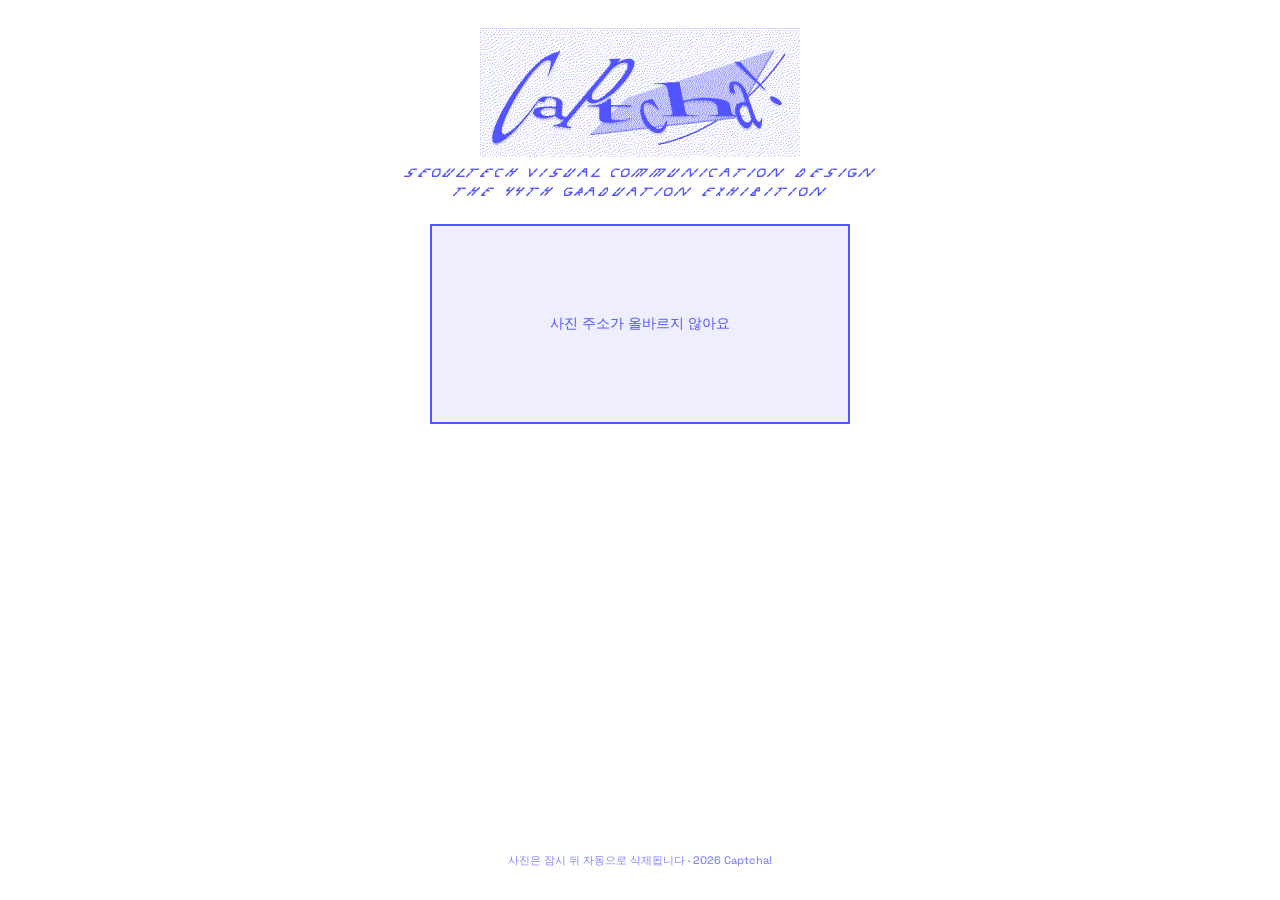
<file: photo/index.html>
<!doctype html>
<html lang="ko">
<head>
<meta charset="utf-8">
<meta name="viewport" content="width=device-width,initial-scale=1,viewport-fit=cover">
<meta name="robots" content="noindex">
<title>Captcha! — Photobooth</title>
<!-- 포토부스 QR이 여는 사진 보기 페이지: 캡챠 로고 + 사진 + 저장 안내 (사진 파일은 임시 호스팅 주소 ?u=) -->
<style>
@font-face{font-family:'Space Grotesk';src:url('../fonts/SpaceGrotesk-Medium.ttf') format('truetype');font-weight:500}
@font-face{font-family:'ABC Galapagos';src:url('../fonts/ABCGalapagosCEdu-Bold.otf') format('opentype');font-weight:700}
:root{--blue:#5254FF}
*{box-sizing:border-box}
body{margin:0;min-height:100vh;background:#fff;color:var(--blue);font-family:'Space Grotesk','Noto Sans KR',-apple-system,sans-serif;display:flex;flex-direction:column;align-items:center;padding:28px 16px calc(32px + env(safe-area-inset-bottom))}
.logo{width:min(320px,78vw);aspect-ratio:480.94/193.46;background:url('../logo-blue.svg') center/contain no-repeat}
.sub{font-family:'ABC Galapagos','Space Grotesk',sans-serif;font-weight:700;font-size:13px;letter-spacing:.08em;margin:6px 0 22px;text-align:center;line-height:1.5}
.photo{width:min(420px,100%);border:2px solid var(--blue);background:#EEEEFF;min-height:200px;display:flex;flex-direction:column;align-items:center;justify-content:center;gap:18px;text-align:center;font-size:14px;font-weight:500;padding:0 16px}
.photo:has(img){padding:0}
/* 불러오는 동안: 사진과 같은 비율의 칸 안에 캡챠 격자(3×3) 로딩 */
.photo.loading{aspect-ratio:648/1152}
.ld{display:grid;grid-template-columns:repeat(3,22px);gap:6px}
.ld i{width:22px;height:22px;background:var(--blue);opacity:.15;animation:ld 1.2s infinite steps(1)}
.ld i:nth-child(1){animation-delay:0s}.ld i:nth-child(2){animation-delay:.1s}.ld i:nth-child(3){animation-delay:.2s}
.ld i:nth-child(6){animation-delay:.3s}.ld i:nth-child(9){animation-delay:.4s}.ld i:nth-child(8){animation-delay:.5s}
.ld i:nth-child(7){animation-delay:.6s}.ld i:nth-child(4){animation-delay:.7s}.ld i:nth-child(5){animation-delay:.8s}
@keyframes ld{0%{opacity:1}35%{opacity:.15}}
.photo img{display:block;width:100%;height:auto}
.hint{font-size:14px;font-weight:500;margin:18px 0 12px;text-align:center;word-break:keep-all}
.btn[hidden]{display:none}
.btn{display:inline-block;border:none;cursor:pointer;font-family:inherit;background:var(--blue);color:#fff;text-decoration:none;font-weight:500;font-size:14px;padding:11px 20px}
.foot{margin-top:auto;padding-top:28px;font-size:11px;opacity:.7;text-align:center}
</style>
</head>
<body>
  <div class="logo" role="img" aria-label="Captcha!"></div>
  <div class="sub">SEOULTECH VISUAL COMMUNICATION DESIGN<br>THE 44TH GRADUATION EXHIBITION</div>
  <div class="photo loading" id="photo">
    <div class="ld" aria-hidden="true"><i></i><i></i><i></i><i></i><i></i><i></i><i></i><i></i><i></i></div>
    <span id="msg">사진을 불러오는 중이에요</span>
  </div>
  <div class="hint" id="hint">사진을 길게 눌러 저장하세요</div>
  <button class="btn" id="dl" type="button" hidden>사진 저장하기</button>
  <div class="foot">사진은 잠시 뒤 자동으로 삭제됩니다 · 2026 Captcha!</div>
<script>
(function(){
  var q = new URLSearchParams(location.search), id = q.get('id') || '';
  var u = q.get('u') || '';
  if (/^[\w-]{20,}$/.test(id)) u = 'https://lh3.googleusercontent.com/d/' + id + '=w2000'; // 위원회 드라이브 사진 (외부 페이지 이동 없이 바로 표시)
  var dl = document.getElementById('dl'), box = document.getElementById('photo'), msg = document.getElementById('msg');
  if (!/^https:\/\/(tmpfiles\.org|file\.io|lh3\.googleusercontent\.com)\//.test(u)) { box.classList.remove('loading'); box.querySelector('.ld').remove(); msg.textContent = '사진 주소가 올바르지 않아요'; document.getElementById('hint').style.display = 'none'; return; }
  // 외부 사이트(광고)로 넘어가지 않게: 사진을 직접 받아 올 수 있을 때만 저장 버튼을 보여 주고, 아니면 길게 눌러 저장만 안내
  var img = new Image();
  img.alt = 'Captcha! 포토부스 사진';
  img.onload = function(){ box.classList.remove('loading'); box.innerHTML = ''; box.appendChild(img); };
  img.onerror = function(){ // 임시 호스팅이 외부 표시를 막으면: 원본 페이지로 가는 버튼만 제공
    box.classList.remove('loading'); box.querySelector('.ld').remove();
    msg.textContent = '아래 버튼을 눌러 사진을 저장해 주세요';
    document.getElementById('hint').style.display = 'none';
    var go = document.createElement('a'); go.className = 'btn'; go.textContent = '사진 저장 페이지로 이동';
    go.href = u.replace('tmpfiles.org/dl/', 'tmpfiles.org/'); go.rel = 'noopener';
    dl.parentNode.insertBefore(go, dl);
    var note = document.createElement('div'); note.className = 'foot'; note.style.marginTop = '10px'; note.style.paddingTop = '0';
    note.textContent = '외부 파일 보관 사이트로 이동합니다. 광고가 보이면 닫고 사진을 길게 눌러 저장하세요';
    dl.parentNode.insertBefore(note, dl);
  };
  img.src = u;
  fetch(u).then(function(r){ if (!r.ok) throw 0; return r.blob(); }).then(function(blob){
    if (!/^image\//.test(blob.type)) return; // 이미지가 아니면(광고·안내 페이지) 버튼 숨김 유지
    var file = new File([blob], 'captcha_photobooth.jpg', { type: blob.type || 'image/jpeg' });
    dl.hidden = false;
    dl.onclick = function(){
      if (navigator.canShare && navigator.canShare({ files: [file] })) { navigator.share({ files: [file] }).catch(function(){}); return; } // 휴대폰: 공유 시트 → 사진 저장
      var a = document.createElement('a'); a.href = URL.createObjectURL(file); a.download = file.name; document.body.appendChild(a); a.click(); a.remove();
    };
  }).catch(function(){});
})();
</script>
</body>
</html>
</file>
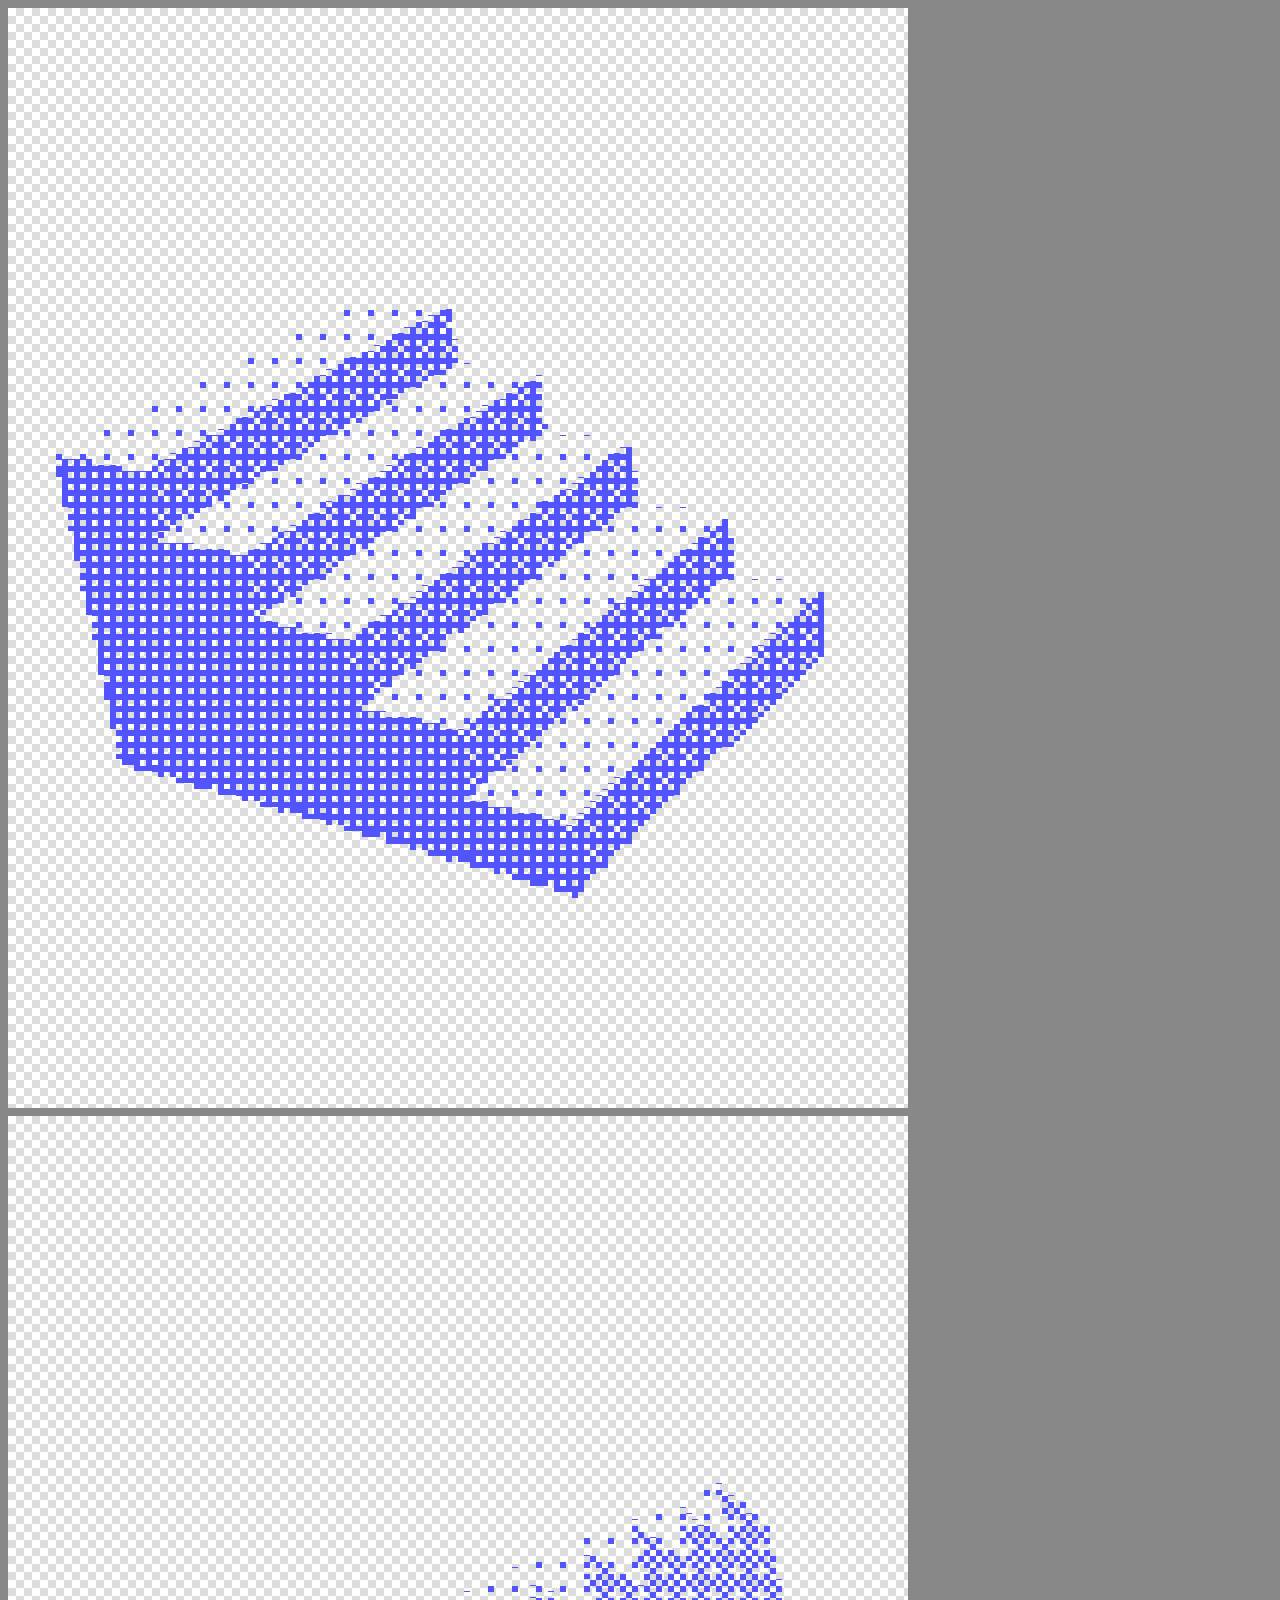
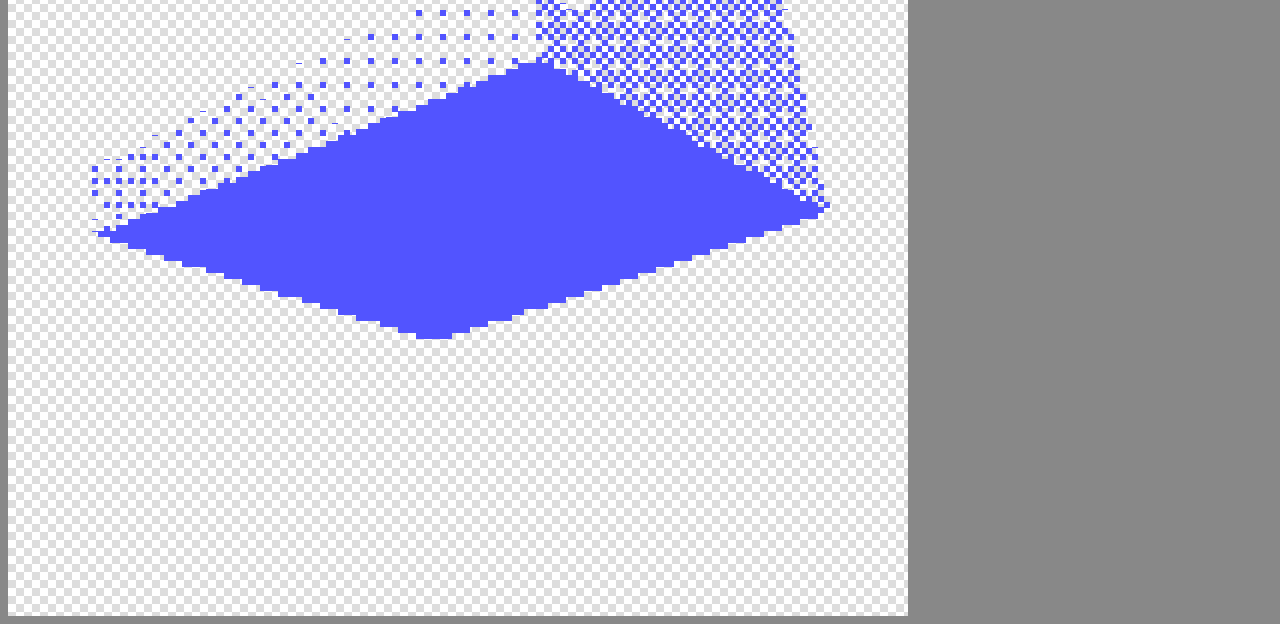
<file: tools/render.html>
<!doctype html>
<html><head><meta charset="utf-8"><title>3D PNG 렌더</title>
<style>body{margin:0;background:#888;font:12px sans-serif}canvas{display:block;margin:8px;background:repeating-conic-gradient(#ddd 0 25%,#fff 0 50%) 0 0/16px 16px}</style>
</head><body>
<!-- 스티커(배경 투명 디더 3D) + 카메라 프런트뷰 PNG를 만들어 로컬 저장 서버(3401)로 보냄. 사이트에는 쓰이지 않는 작업용 페이지 -->
<script src="../models.js?v=1"></script>
<script type="importmap">{"imports":{"three":"../vendor/three/three.module.js","three/addons/":"../vendor/three/addons/"}}</script>
<script type="module">
import * as THREE from 'three';
import { GLTFLoader } from 'three/addons/loaders/GLTFLoader.js';
import { DRACOLoader } from 'three/addons/loaders/DRACOLoader.js';
import { RoomEnvironment } from 'three/addons/environments/RoomEnvironment.js';
import { initCamObj } from '../hero3d.js';

const save = (name, cv) => fetch('http://127.0.0.1:3401/', { method: 'POST', headers: { 'Content-Type': 'application/json' }, body: JSON.stringify({ name, data: cv.toDataURL('image/png') }) });
const W = 900, H = 1100, PX = 6; // 디더 한 칸 = 3px

function ditherRender(build, name) {
  const cv = document.createElement('canvas'); cv.width = W; cv.height = H; document.body.appendChild(cv);
  const r = new THREE.WebGLRenderer({ canvas: cv, alpha: true, antialias: false, preserveDrawingBuffer: true });
  r.setClearColor(0, 0); r.autoClear = false;
  const scene = new THREE.Scene(), cam = new THREE.PerspectiveCamera(30, W / H, 0.1, 200); cam.position.set(0, 0, 14);
  const pm = new THREE.PMREMGenerator(r); scene.environment = pm.fromScene(new RoomEnvironment(), 0.04).texture;
  scene.add(new THREE.HemisphereLight(0xffffff, 0xbfbfe8, 1.2));
  const k = new THREE.DirectionalLight(0xffffff, 3.4); k.position.set(6, 9, 10); scene.add(k);
  const k2 = new THREE.DirectionalLight(0xffffff, 2.0); k2.position.set(-7, 4, 6); scene.add(k2);
  const obj = build(); const box = new THREE.Box3().setFromObject(obj), c = box.getCenter(new THREE.Vector3());
  obj.position.sub(c); const g = new THREE.Group(); g.add(obj);
  g.scale.setScalar(4.3 / box.getBoundingSphere(new THREE.Sphere()).radius); scene.add(g);
  const rt = new THREE.WebGLRenderTarget(W / PX, H / PX, { minFilter: THREE.NearestFilter, magFilter: THREE.NearestFilter });
  const post = new THREE.ShaderMaterial({ transparent: true, uniforms: { t: { value: rt.texture } },
    vertexShader: 'varying vec2 v; void main(){ v=uv; gl_Position=vec4(position.xy,0.,1.); }',
    fragmentShader: `uniform sampler2D t; varying vec2 v;
      float bayer(vec2 p){ mat4 B=mat4(0.,8.,2.,10.,12.,4.,14.,6.,3.,11.,1.,9.,15.,7.,13.,5.)/16.; int x=int(mod(p.x,4.)),y=int(mod(p.y,4.)); vec4 r=B[y]; return x==0?r.x:x==1?r.y:x==2?r.z:r.w; }
      void main(){ vec4 c=texture2D(t,v); if(c.a<0.05) discard;
        float l=dot(c.rgb/max(c.a,.01),vec3(.299,.587,.114)); float cov=clamp((1.-l-.65)*4.5+.01,0.,1.)*clamp(c.a+.25,0.,1.); cov=max(cov,.001); /* 메인 히어로 3D와 같은 디더 */
        if(cov<bayer(floor(gl_FragCoord.xy/${PX}.))) discard; gl_FragColor=vec4(.322,.329,1.,1.); }` });
  const ps = new THREE.Scene(); ps.add(new THREE.Mesh(new THREE.PlaneGeometry(2, 2), post));
  r.setRenderTarget(rt); r.clear(); r.render(scene, cam); r.setRenderTarget(null); r.clear();
  r.render(ps, new THREE.OrthographicCamera(-1, 1, 1, -1, 0, 1));
  return save(name, cv);
}

const draco = new DRACOLoader(); draco.setDecoderPath('../vendor/draco/');
const loader = new GLTFLoader(); loader.setDRACOLoader(draco);
const mat = new THREE.MeshStandardMaterial({ color: 0x5254ff, roughness: 0.32 });
const loadModel = key => new Promise(res => {
  const s = atob(window.CAPTCHA_MODELS[key]), a = new Uint8Array(s.length); for (let i = 0; i < s.length; i++) a[i] = s.charCodeAt(i);
  loader.parse(a.buffer, '', gl => { gl.scene.traverse(o => { if (o.isMesh) o.material = mat; }); res(gl.scene); });
});
// 오브제 4종 × 각도 2개 = 스티커 8장 (격자 없음)
const ANGLES = {
  steps:         [[0.26, 0.95, 0.2], [-0.35, -0.6, 0.15]],
  fire_hydrant:  [[0.1, 0.3, 2.19], [0.35, -0.9, -0.5]],
  road_narrows:  [[0.15, 0.25, -2.3], [0.6, 1.2, 0.4]],
  traffic_light: [[0.1, -0.48, 1.42], [-0.25, 0.9, -0.3]],
};
const out = [];
let n = 1;
for (const key of Object.keys(ANGLES)) for (const rot of ANGLES[key]) {
  const m = await loadModel(key); m.rotation.set(...rot);
  out.push(ditherRender(() => m, 'sticker' + (n++) + '.png'));
}
await Promise.all(out);
// 카메라 프런트뷰 (사이트와 같은 필터 렌더)
for (const look of ['ccd', 'film', 'pixel']) {
  const cv = document.createElement('canvas'); cv.style.width = '800px'; cv.style.height = '1000px'; document.body.appendChild(cv);
  initCamObj(cv, '', look, { front: true });
  await new Promise(r => setTimeout(r, 1200));
  await save('camera-' + look + '.png', cv);
}
document.title = 'DONE';
</script>
</body></html>
</file>
